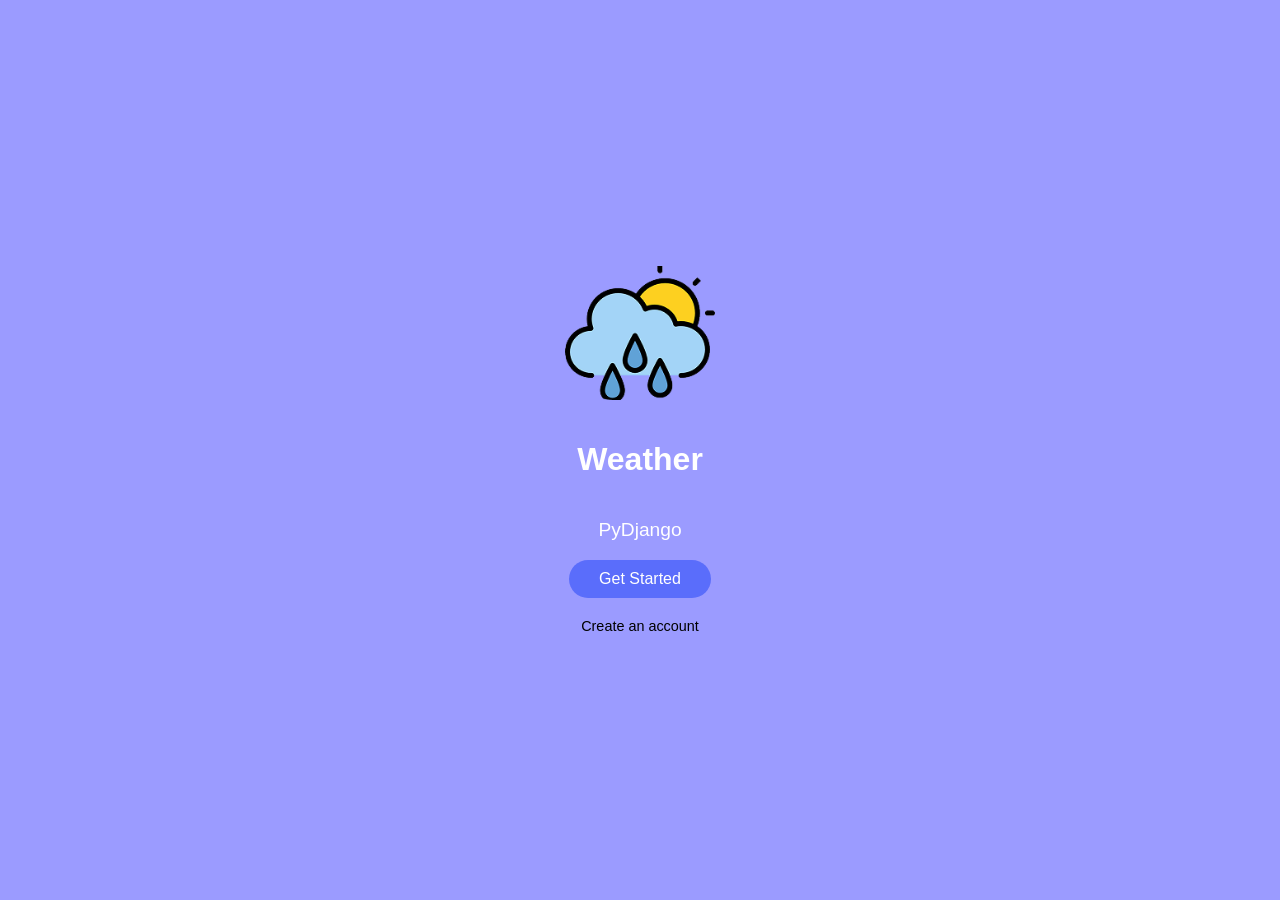
<file: index.html>
<!DOCTYPE html>
<html lang="en">
<head>
  <meta charset="UTF-8">
  <meta name="viewport" content="width=device-width, initial-scale=1.0">
  <link rel="stylesheet" href="style.css">
  <link rel="stylesheet" href="https://fonts.googleapis.com/css2?family=Material+Symbols+Outlined:opsz,wght,FILL,GRAD@24,400,0,0&icon_names=cloud" />

  <title>Weather PyDjango</title>
</head>
<body>
  <img src="./cloudy 1.png" alt="cloudy">
</span>
  <h1>Weather</h1>
  <p>PyDjango</p>
  <a href="./home.html" class="btn">Get Started</a>
  <a href="./register.html" id="btn">Create an account</a>
</body>
</html>
</file>
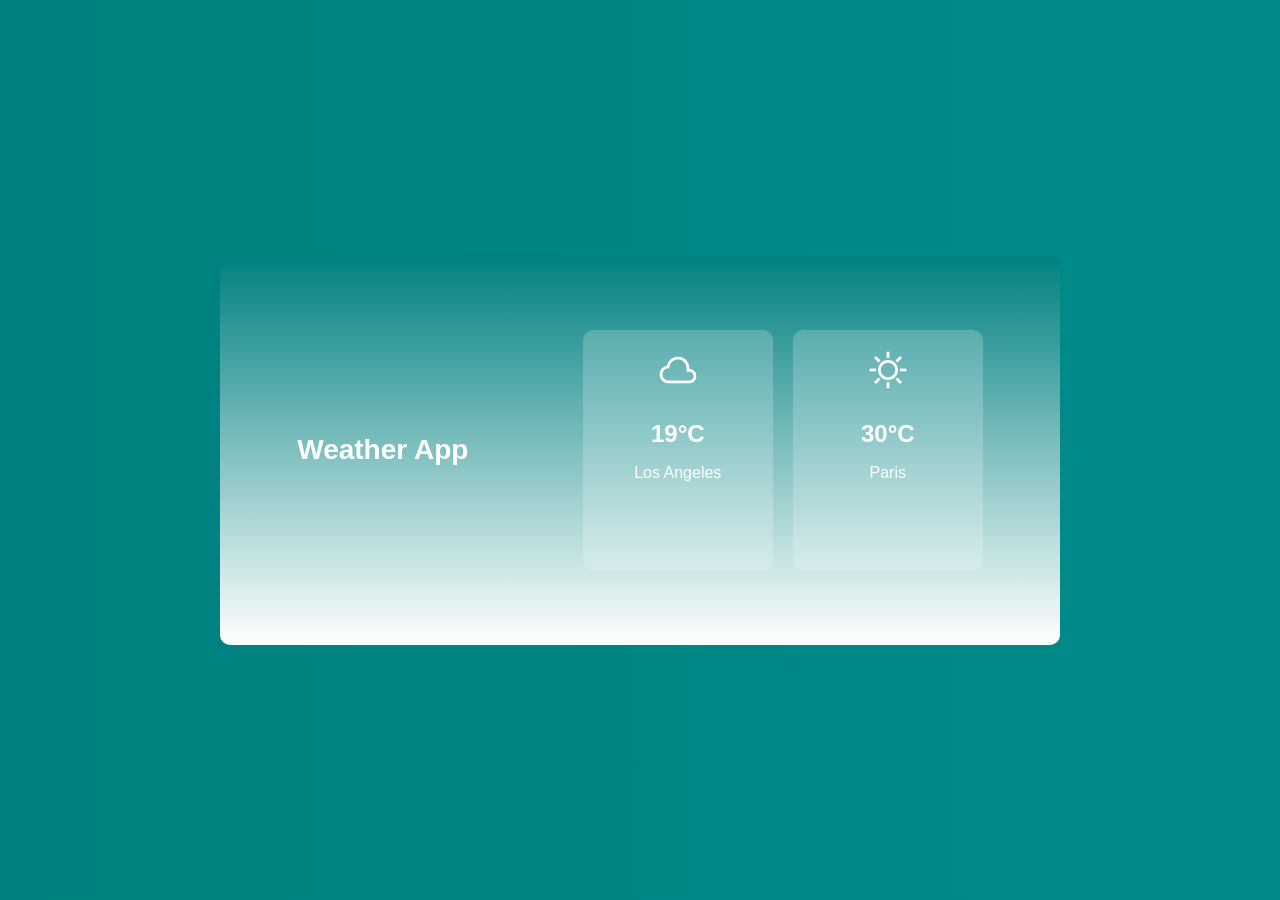
<file: cover.html>
<!DOCTYPE html>
<html lang="en">
<head>
  <meta charset="UTF-8" />
  <meta name="viewport" content="width=device-width, initial-scale=1.0" />
  <title>Weather App Cover</title>
  <link href="https://fonts.googleapis.com/css2?family=Material+Symbols+Outlined" rel="stylesheet" />
  <link rel="stylesheet" href="cover.css" />
</head>
<body>
  <div class="cover">
    <div class="cover-text">Weather App</div>
    <div class="cards">
      <div class="card">
        <span class="material-symbols-outlined icon">cloud</span>
        <h2>19°C</h2>
        <p>Los Angeles</p>
      </div>
      <div class="card">
        <span class="material-symbols-outlined icon">sunny</span>
        <h2>30°C</h2>
        <p>Paris</p>
      </div>
    </div>
  </div>
</body>
</html>
</file>
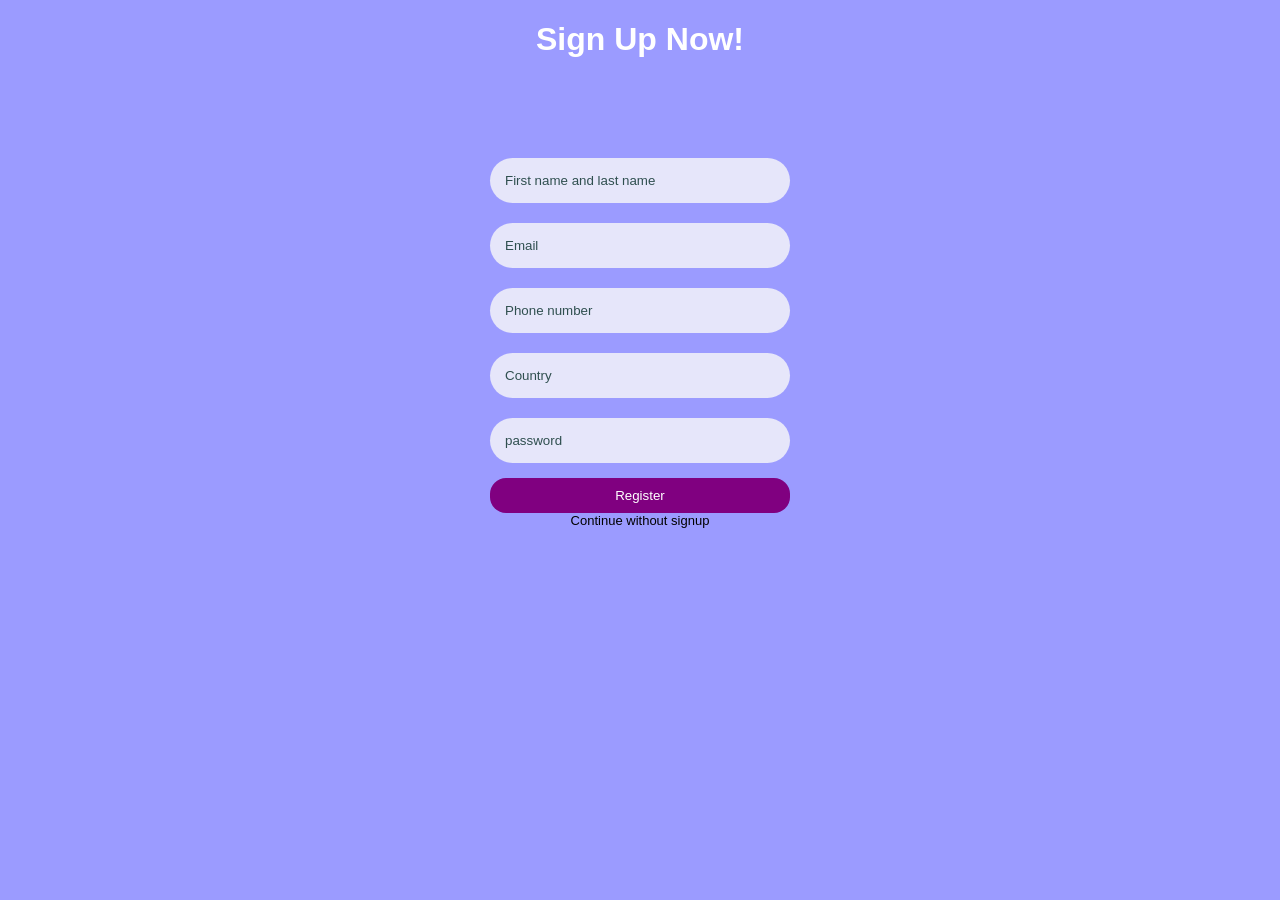
<file: register.html>
<!DOCTYPE html>
<html lang="en">
<head>
  <meta charset="UTF-8">
  <meta name="viewport" content="width=device-width, initial-scale=1.0">
  <title>Register</title>
  <link rel="stylesheet" href="./register.css">
</head>
<body>
  <h1 class="register">Sign Up Now!</h1>
  
  <form action="submit" method="post">
    <div class="form-group">
            <input type="text" id="username" name="username" required placeholder="First name and last name">
          <input type="email" id="email" name="email" required placeholder="Email">
            <input type="number" id="number" name="number" required placeholder="Phone number">
         <input type="text" id="country" name="country" required placeholder="Country">
      <input type="text" id="password" name="password" required placeholder="password">
    </div>

    <button type="submit">Register</button>
    <a href="./home.html" class="sign">Continue without signup</a>
  </form>
</body>
</html>
</file>
<file: style.css>
body {
  background-color: #9b9bff; 
  margin: 0;
  height: 100vh;
  display: flex;
  flex-direction: column;
  align-items: center;
  justify-content: center;
  font-family: Arial, sans-serif;
  text-align: center;
}

img {
  width: 150px;
  margin-bottom: 20px;
}
h1 {
  color: white;
}

p {
  color: white;
  font-size: 1.2em;
}
.btn {
  background-color: #5a6dfb;
  color: white;
  border: none;
  border-radius: 20px;
  padding:10px 30px;
  cursor: pointer;
  text-decoration: none;
}

.btn:hover {
  background-color: #3f54e0;
}

#btn {
  background: none;
  border: none;
  color: black;
  margin-top: 20px;
  cursor: pointer;
  font-size: 0.9em;
  text-decoration: none;
}
</file>
<file: cover.css>
body {
  background: linear-gradient(to right, teal, darkcyan);
  display: flex;
  justify-content: center;
  align-items: center;
  height: 100vh;
  font-family: Arial, sans-serif;
  margin: 0;
  padding: 0;
  box-sizing: border-box;
}

.cover {
  width: 800px;
  height: 350px;
  background: linear-gradient(to bottom, teal, white);
  border-radius: 10px;
  display: flex;
  justify-content: space-around;
  align-items: center;
  color: white;
  padding: 20px;
}

.cover-text {
  font-size: 28px;
  font-weight: bold;
  max-width: 250px;
}

.cards {
  display: flex;
  gap: 20px;
}

.card {
  width: 150px;
  height: 200px;
  background-color: rgba(255, 255, 255, 0.2);
  border-radius: 10px;
  text-align: center;
  padding: 20px;
}

.icon {
  font-size: 40px;
  margin-bottom: 10px;
  color: white;
}

.card h2 {
  font-size: 24px;
  margin-bottom: 10px;
}
.card p {
  font-size: 16px;
}
</file>
<file: register.css>
body {
  font-family: Arial, sans-serif;
  background-color: #9b9bff;
  text-align: center;
}
h1{
    color: white;
    margin-bottom: 100px;
}

form {
  max-width: 300px;
  margin: auto;
  display: flex;
  flex-direction: column;
}

.form-group {
  margin-bottom: 15px;
  display: flex;
  flex-direction: column;
  gap: 20px;
}

label {
  margin-bottom: 5px;
  display: block;
  color: white;
}

input {
  padding: 15px;
  width: 100%;
  box-sizing: border-box;
  border-radius: 25px;
  border: none;
  background-color:lavender;
}

button {
  padding: 10px;
  background-color: purple;
  color: white;
  border: none;
  cursor: pointer;
   border-radius: 16px;
}

button:hover {
  background-color:#5a6dfb;
}
input::placeholder{
  color: darkslategray;
}
.sign{
  color: black;
  text-decoration: none;
  font-size: small;

}
</file>
